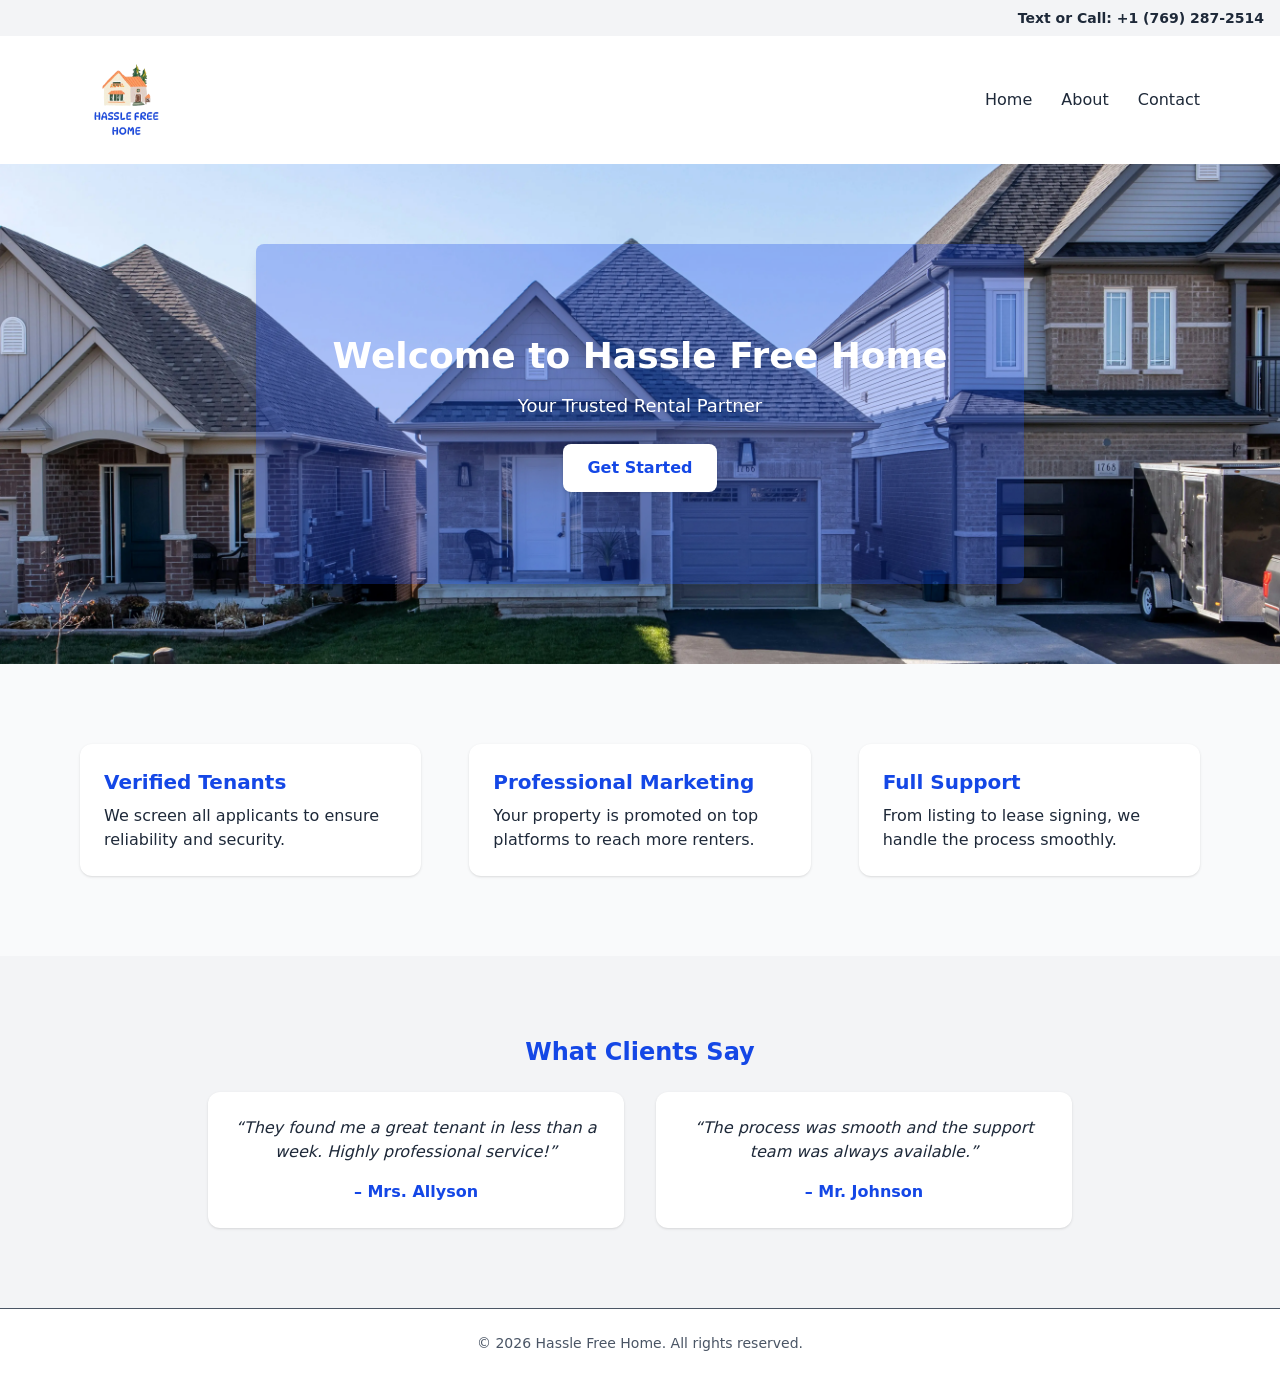
<file: index.html>
<!DOCTYPE html>
<html lang="en">
  <head>
    <meta charset="UTF-8" />
    <meta name="viewport" content="width=device-width, initial-scale=1.0" />
    <title>Hassle Free Home - Rent Out Your Property</title>
    <link rel="stylesheet" href="src/output.css" />
    <link type="image/png" sizes="96x96" rel="icon" href="favicon.png" />
  </head>
  <body class="min-h-screen bg-gray-50 text-gray-800">
    <header class="bg-white shadow-md">
      <!-- Top Contact Bar -->
      <div class="bg-gray-100 text-right px-4 py-2 text-sm font-bold">
        <span>Text or Call: +1 (769) 287-2514</span>
      </div>

      <!-- Main Header -->
      <div
        class="max-w-6xl mx-auto px-4 py-6 flex justify-between items-center"
      >
        <img class="h-20" src="asset/images/hassle-free-home.png" alt="Logo" />
        <nav class="space-x-6">
          <a href="index.html" class="hover:text-blue-700">Home</a>
          <a href="about.html" class="hover:text-blue-700">About</a>
          <a href="contact.html" class="hover:text-blue-700">Contact</a>
        </nav>
      </div>
    </header>

    <section
      class="bg-[url('../asset/images/home-one.webp')] relative w-full h-[500px] bg-cover bg-center flex items-center text-blue-700 py-20 text-center"
    >
      <div
        class="max-w-3xl mx-auto px-4 w-full h-full flex flex-col items-center justify-center text-white text-center md:bg-blue-700/30 rounded-lg shadow-lg"
      >
        <h2 class="text-4xl font-bold mb-4">Welcome to Hassle Free Home</h2>
        <p class="text-lg mb-6">Your Trusted Rental Partner</p>
        <a
          href="contact.html"
          class="bg-white text-blue-700 font-semibold px-6 py-3 rounded-lg shadow hover:bg-gray-200"
        >
          Get Started
        </a>
      </div>
    </section>

    <!-- Features -->
    <section id="features" class="py-20">
      <div class="max-w-6xl mx-auto px-4 grid md:grid-cols-3 gap-12">
        <div class="bg-white p-6 rounded-xl shadow">
          <h3 class="text-xl font-semibold text-blue-700 mb-2">
            Verified Tenants
          </h3>
          <p>We screen all applicants to ensure reliability and security.</p>
        </div>
        <div class="bg-white p-6 rounded-xl shadow">
          <h3 class="text-xl font-semibold text-blue-700 mb-2">
            Professional Marketing
          </h3>
          <p>
            Your property is promoted on top platforms to reach more renters.
          </p>
        </div>
        <div class="bg-white p-6 rounded-xl shadow">
          <h3 class="text-xl font-semibold text-blue-700 mb-2">Full Support</h3>
          <p>From listing to lease signing, we handle the process smoothly.</p>
        </div>
      </div>
    </section>

    <!-- Testimonials -->
    <section id="testimonials" class="bg-gray-100 py-20">
      <div class="max-w-4xl mx-auto px-4 text-center">
        <h3 class="text-2xl font-bold text-blue-700 mb-6">What Clients Say</h3>
        <div class="grid md:grid-cols-2 gap-8">
          <div class="bg-white p-6 rounded-xl shadow">
            <p class="italic">
              “They found me a great tenant in less than a week. Highly
              professional service!”
            </p>
            <p class="mt-4 font-semibold text-blue-700">– Mrs. Allyson</p>
          </div>
          <div class="bg-white p-6 rounded-xl shadow">
            <p class="italic">
              “The process was smooth and the support team was always
              available.”
            </p>
            <p class="mt-4 font-semibold text-blue-700">– Mr. Johnson</p>
          </div>
        </div>
      </div>
    </section>

    <!-- Footer -->
    <footer class="bg-white border-t py-6 text-center text-sm text-gray-600">
      ©
      <script>
        document.write(new Date().getFullYear());
      </script>
      Hassle Free Home. All rights reserved.
    </footer>
  </body>
</html>
</file>
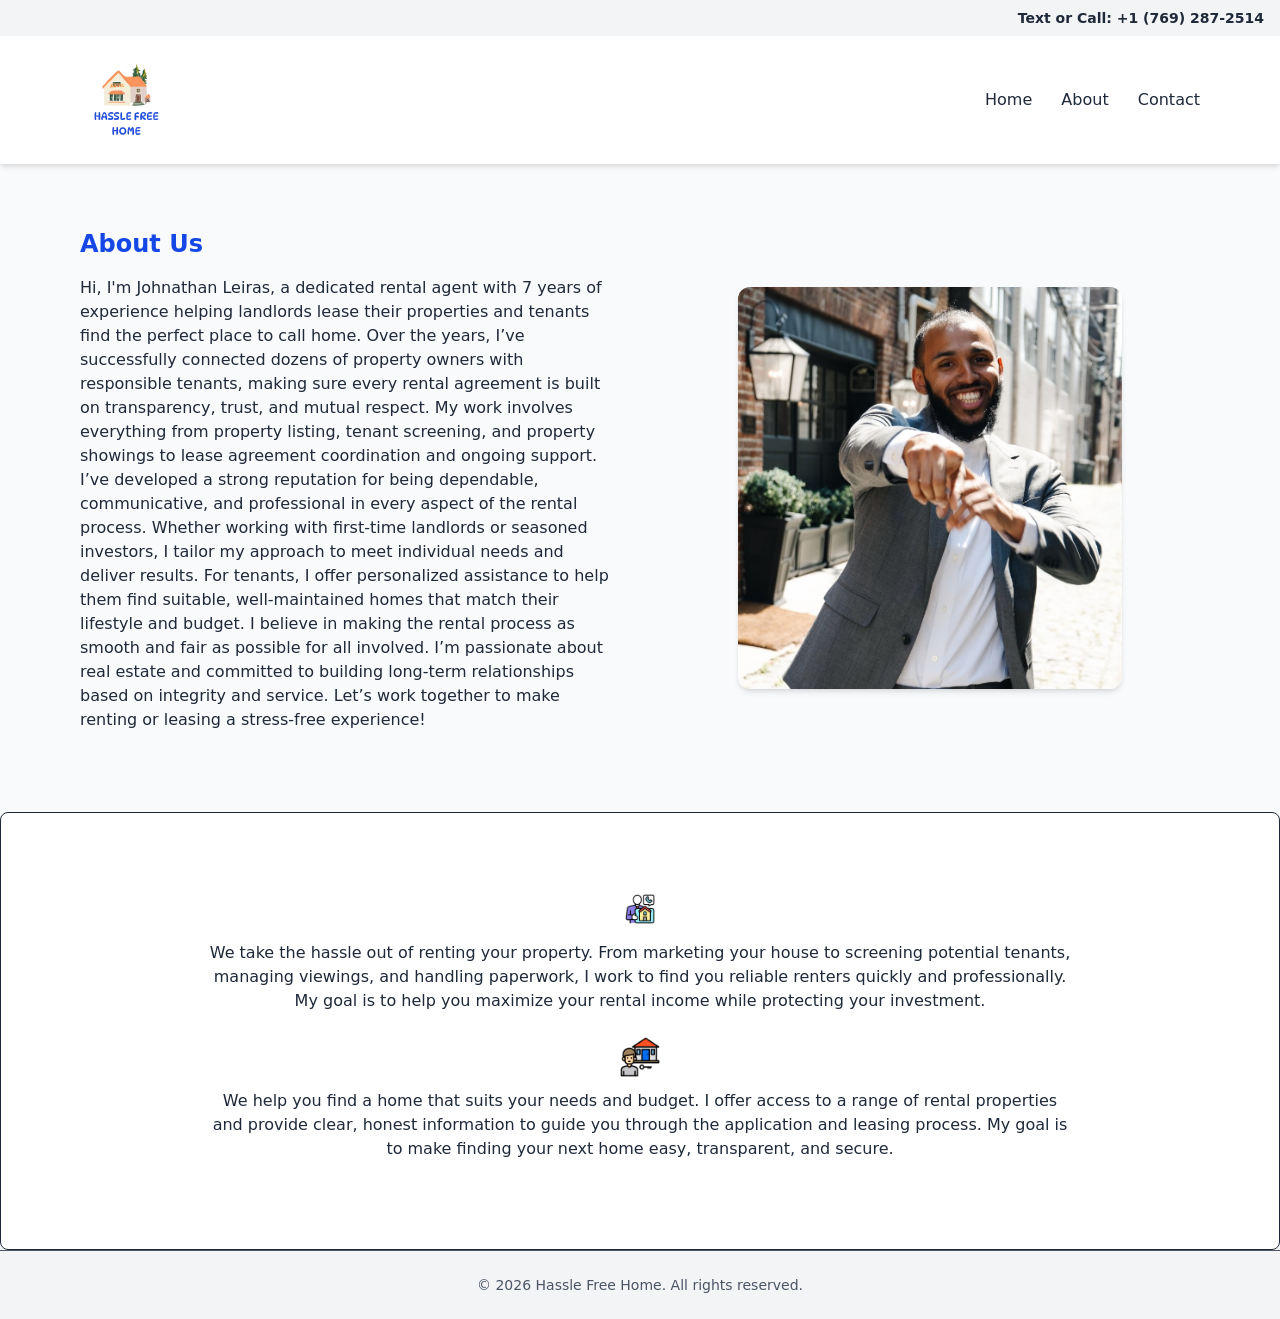
<file: about.html>
<!DOCTYPE html>
<html lang="en">
  <head>
    <meta charset="UTF-8" />
    <meta name="viewport" content="width=device-width, initial-scale=1.0" />
    <title>About Us - Hassle Free Home</title>
    <link rel="stylesheet" href="src/output.css" />
    <link type="image/png" sizes="96x96" rel="icon" href="favicon.png" />
  </head>
  <body class="bg-gray-50 text-gray-800">
    <header class="bg-white shadow-md">
      <!-- Top Contact Bar -->
      <div class="bg-gray-100 text-right px-4 py-2 text-sm font-bold">
        <span>Text or Call: +1 (769) 287-2514</span>
      </div>

      <!-- Main Header -->
      <div
        class="max-w-6xl mx-auto px-4 py-6 flex justify-between items-center"
      >
        <img class="h-20" src="asset/images/hassle-free-home.png" alt="Logo" />
        <nav class="space-x-6">
          <a href="index.html" class="hover:text-blue-700">Home</a>
          <a href="about.html" class="hover:text-blue-700">About</a>
          <a href="contact.html" class="hover:text-blue-700">Contact</a>
        </nav>
      </div>
    </header>

    <!-- About Section -->
    <section class="py-16">
      <div
        class="max-w-6xl mx-auto px-4 grid md:grid-cols-2 gap-10 items-center"
      >
        <div>
          <h2 class="text-2xl font-bold text-blue-700 mb-4">About Us</h2>
          <p class="mb-4">
            Hi, I'm Johnathan Leiras, a dedicated rental agent with 7 years of
            experience helping landlords lease their properties and tenants find
            the perfect place to call home. Over the years, I’ve successfully
            connected dozens of property owners with responsible tenants, making
            sure every rental agreement is built on transparency, trust, and
            mutual respect. My work involves everything from property listing,
            tenant screening, and property showings to lease agreement
            coordination and ongoing support. I’ve developed a strong reputation
            for being dependable, communicative, and professional in every
            aspect of the rental process. Whether working with first-time
            landlords or seasoned investors, I tailor my approach to meet
            individual needs and deliver results. For tenants, I offer
            personalized assistance to help them find suitable, well-maintained
            homes that match their lifestyle and budget. I believe in making the
            rental process as smooth and fair as possible for all involved. I’m
            passionate about real estate and committed to building long-term
            relationships based on integrity and service. Let’s work together to
            make renting or leasing a stress-free experience!
          </p>
        </div>
        <div class="flex justify-center">
          <img
            src="asset/images/Johnathan-Leiras.jpeg"
            alt="Taiwanese Agent"
            class="rounded-xl shadow-md max-w-xs md:max-w-sm"
          />
        </div>
      </div>
    </section>

    <!-- for tenant and landlord -->
    <section class="bg-white py-16 border rounded-lg">
      <div class="max-w-4xl mx-auto px-4 text-center">
        <img class="h-10 w-10 m-3 mx-auto" src="landlord.png" />
        <p class="mb-6">
          We take the hassle out of renting your property. From marketing your
          house to screening potential tenants, managing viewings, and handling
          paperwork, I work to find you reliable renters quickly and
          professionally. My goal is to help you maximize your rental income
          while protecting your investment.
        </p>
        <img class="h-10 w-10 m-3 mx-auto" src="tenant-icon.png" />
        <p class="mb-6">
          We help you find a home that suits your needs and budget. I offer
          access to a range of rental properties and provide clear, honest
          information to guide you through the application and leasing process.
          My goal is to make finding your next home easy, transparent, and
          secure.
        </p>
      </div>
    </section>

    <!-- Footer -->
    <footer class="bg-gray-100 border-t py-6 text-center text-sm text-gray-600">
      ©
      <script>
        document.write(new Date().getFullYear());
      </script>
      Hassle Free Home. All rights reserved.
    </footer>
  </body>
</html>
</file>
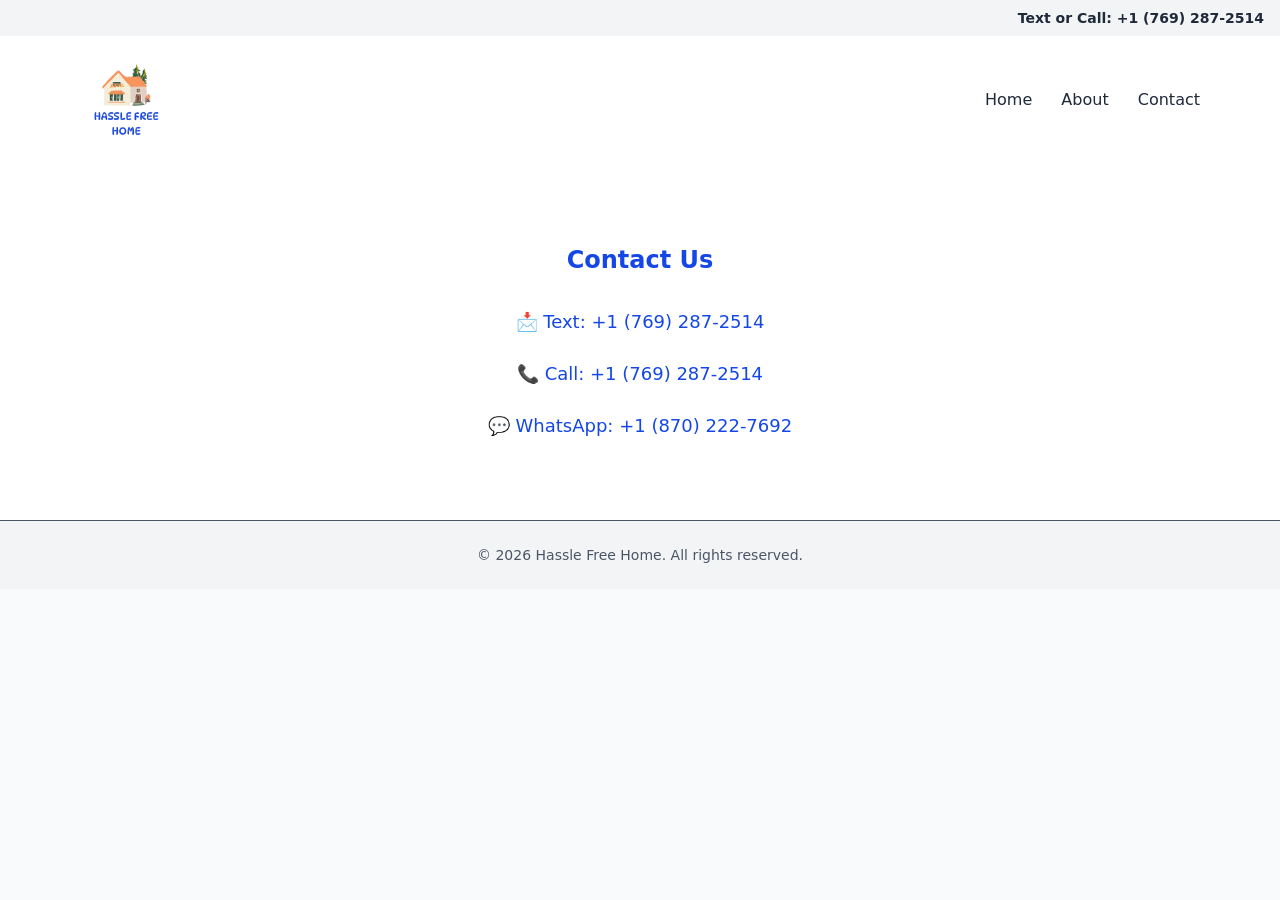
<file: contact.html>
<!DOCTYPE html>
<html lang="en">
  <head>
    <meta charset="UTF-8" />
    <meta name="viewport" content="width=device-width, initial-scale=1.0" />
    <title>Contact Us - Hassle Free Home</title>
    <link rel="stylesheet" href="src/output.css" />
    <link type="image/png" sizes="96x96" rel="icon" href="favicon.png" />
  </head>
  <body class="bg-gray-50 text-gray-800">
    <header class="bg-white shadow-md">
      <!-- Top Contact Bar -->
      <div class="bg-gray-100 text-right px-4 py-2 text-sm font-bold">
        <span>Text or Call: +1 (769) 287-2514</span>
      </div>

      <!-- Main Header -->
      <div
        class="max-w-6xl mx-auto px-4 py-6 flex justify-between items-center"
      >
        <img class="h-20" src="asset/images/hassle-free-home.png" alt="Logo" />
        <nav class="space-x-6">
          <a href="index.html" class="hover:text-blue-700">Home</a>
          <a href="about.html" class="hover:text-blue-700">About</a>
          <a href="contact.html" class="hover:text-blue-700">Contact</a>
        </nav>
      </div>
    </header>

    <!-- Contact Section -->
    <section id="contact" class="py-20 bg-white">
      <h3 class="text-2xl font-bold text-blue-700 mb-8 text-center">
        Contact Us
      </h3>

      <div class="max-w-md mx-auto px-6 flex flex-col space-y-6 text-center">
        <a
          href="sms:+17692872514"
          class="text-blue-700 hover:underline text-lg"
        >
          📩 Text: +1 (769) 287-2514
        </a>

        <a
          href="tel:+17692872514"
          class="text-blue-700 hover:underline text-lg"
        >
          📞 Call: +1 (769) 287-2514
        </a>

        <a
          href="https://wa.me/18702227692"
          target="_blank"
          class="text-blue-700 hover:underline text-lg"
        >
          💬 WhatsApp: +1 (870) 222-7692
        </a>
      </div>
    </section>

    <!-- Footer -->
    <footer class="bg-gray-100 border-t py-6 text-center text-sm text-gray-600">
      ©
      <script>
        document.write(new Date().getFullYear());
      </script>
      Hassle Free Home. All rights reserved.
    </footer>
  </body>
</html>
</file>
<file: src/output.css>
/*! tailwindcss v4.1.8 | MIT License | https://tailwindcss.com */
@layer properties;
@layer theme, base, components, utilities;
@layer theme {
  :root, :host {
    --font-sans: ui-sans-serif, system-ui, sans-serif, "Apple Color Emoji",
      "Segoe UI Emoji", "Segoe UI Symbol", "Noto Color Emoji";
    --font-mono: ui-monospace, SFMono-Regular, Menlo, Monaco, Consolas, "Liberation Mono",
      "Courier New", monospace;
    --color-blue-500: oklch(62.3% 0.214 259.815);
    --color-blue-700: oklch(48.8% 0.243 264.376);
    --color-blue-800: oklch(42.4% 0.199 265.638);
    --color-gray-50: oklch(98.5% 0.002 247.839);
    --color-gray-100: oklch(96.7% 0.003 264.542);
    --color-gray-200: oklch(92.8% 0.006 264.531);
    --color-gray-300: oklch(87.2% 0.01 258.338);
    --color-gray-600: oklch(44.6% 0.03 256.802);
    --color-gray-800: oklch(27.8% 0.033 256.848);
    --color-white: #fff;
    --spacing: 0.25rem;
    --container-xs: 20rem;
    --container-sm: 24rem;
    --container-md: 28rem;
    --container-xl: 36rem;
    --container-2xl: 42rem;
    --container-3xl: 48rem;
    --container-4xl: 56rem;
    --container-6xl: 72rem;
    --text-sm: 0.875rem;
    --text-sm--line-height: calc(1.25 / 0.875);
    --text-lg: 1.125rem;
    --text-lg--line-height: calc(1.75 / 1.125);
    --text-xl: 1.25rem;
    --text-xl--line-height: calc(1.75 / 1.25);
    --text-2xl: 1.5rem;
    --text-2xl--line-height: calc(2 / 1.5);
    --text-3xl: 1.875rem;
    --text-3xl--line-height: calc(2.25 / 1.875);
    --text-4xl: 2.25rem;
    --text-4xl--line-height: calc(2.5 / 2.25);
    --font-weight-semibold: 600;
    --font-weight-bold: 700;
    --radius-md: 0.375rem;
    --radius-lg: 0.5rem;
    --radius-xl: 0.75rem;
    --default-font-family: var(--font-sans);
    --default-mono-font-family: var(--font-mono);
  }
}
@layer base {
  *, ::after, ::before, ::backdrop, ::file-selector-button {
    box-sizing: border-box;
    margin: 0;
    padding: 0;
    border: 0 solid;
  }
  html, :host {
    line-height: 1.5;
    -webkit-text-size-adjust: 100%;
    tab-size: 4;
    font-family: var(--default-font-family, ui-sans-serif, system-ui, sans-serif, "Apple Color Emoji", "Segoe UI Emoji", "Segoe UI Symbol", "Noto Color Emoji");
    font-feature-settings: var(--default-font-feature-settings, normal);
    font-variation-settings: var(--default-font-variation-settings, normal);
    -webkit-tap-highlight-color: transparent;
  }
  hr {
    height: 0;
    color: inherit;
    border-top-width: 1px;
  }
  abbr:where([title]) {
    -webkit-text-decoration: underline dotted;
    text-decoration: underline dotted;
  }
  h1, h2, h3, h4, h5, h6 {
    font-size: inherit;
    font-weight: inherit;
  }
  a {
    color: inherit;
    -webkit-text-decoration: inherit;
    text-decoration: inherit;
  }
  b, strong {
    font-weight: bolder;
  }
  code, kbd, samp, pre {
    font-family: var(--default-mono-font-family, ui-monospace, SFMono-Regular, Menlo, Monaco, Consolas, "Liberation Mono", "Courier New", monospace);
    font-feature-settings: var(--default-mono-font-feature-settings, normal);
    font-variation-settings: var(--default-mono-font-variation-settings, normal);
    font-size: 1em;
  }
  small {
    font-size: 80%;
  }
  sub, sup {
    font-size: 75%;
    line-height: 0;
    position: relative;
    vertical-align: baseline;
  }
  sub {
    bottom: -0.25em;
  }
  sup {
    top: -0.5em;
  }
  table {
    text-indent: 0;
    border-color: inherit;
    border-collapse: collapse;
  }
  :-moz-focusring {
    outline: auto;
  }
  progress {
    vertical-align: baseline;
  }
  summary {
    display: list-item;
  }
  ol, ul, menu {
    list-style: none;
  }
  img, svg, video, canvas, audio, iframe, embed, object {
    display: block;
    vertical-align: middle;
  }
  img, video {
    max-width: 100%;
    height: auto;
  }
  button, input, select, optgroup, textarea, ::file-selector-button {
    font: inherit;
    font-feature-settings: inherit;
    font-variation-settings: inherit;
    letter-spacing: inherit;
    color: inherit;
    border-radius: 0;
    background-color: transparent;
    opacity: 1;
  }
  :where(select:is([multiple], [size])) optgroup {
    font-weight: bolder;
  }
  :where(select:is([multiple], [size])) optgroup option {
    padding-inline-start: 20px;
  }
  ::file-selector-button {
    margin-inline-end: 4px;
  }
  ::placeholder {
    opacity: 1;
  }
  @supports (not (-webkit-appearance: -apple-pay-button))  or (contain-intrinsic-size: 1px) {
    ::placeholder {
      color: currentcolor;
      @supports (color: color-mix(in lab, red, red)) {
        color: color-mix(in oklab, currentcolor 50%, transparent);
      }
    }
  }
  textarea {
    resize: vertical;
  }
  ::-webkit-search-decoration {
    -webkit-appearance: none;
  }
  ::-webkit-date-and-time-value {
    min-height: 1lh;
    text-align: inherit;
  }
  ::-webkit-datetime-edit {
    display: inline-flex;
  }
  ::-webkit-datetime-edit-fields-wrapper {
    padding: 0;
  }
  ::-webkit-datetime-edit, ::-webkit-datetime-edit-year-field, ::-webkit-datetime-edit-month-field, ::-webkit-datetime-edit-day-field, ::-webkit-datetime-edit-hour-field, ::-webkit-datetime-edit-minute-field, ::-webkit-datetime-edit-second-field, ::-webkit-datetime-edit-millisecond-field, ::-webkit-datetime-edit-meridiem-field {
    padding-block: 0;
  }
  :-moz-ui-invalid {
    box-shadow: none;
  }
  button, input:where([type="button"], [type="reset"], [type="submit"]), ::file-selector-button {
    appearance: button;
  }
  ::-webkit-inner-spin-button, ::-webkit-outer-spin-button {
    height: auto;
  }
  [hidden]:where(:not([hidden="until-found"])) {
    display: none !important;
  }
}
@layer utilities {
  .relative {
    position: relative;
  }
  .col-1 {
    grid-column: 1;
  }
  .float-right {
    float: right;
  }
  .m-3 {
    margin: calc(var(--spacing) * 3);
  }
  .m-4 {
    margin: calc(var(--spacing) * 4);
  }
  .mx-auto {
    margin-inline: auto;
  }
  .mt-4 {
    margin-top: calc(var(--spacing) * 4);
  }
  .mb-2 {
    margin-bottom: calc(var(--spacing) * 2);
  }
  .mb-4 {
    margin-bottom: calc(var(--spacing) * 4);
  }
  .mb-6 {
    margin-bottom: calc(var(--spacing) * 6);
  }
  .mb-8 {
    margin-bottom: calc(var(--spacing) * 8);
  }
  .flex {
    display: flex;
  }
  .grid {
    display: grid;
  }
  .table {
    display: table;
  }
  .size-6 {
    width: calc(var(--spacing) * 6);
    height: calc(var(--spacing) * 6);
  }
  .h-3 {
    height: calc(var(--spacing) * 3);
  }
  .h-6 {
    height: calc(var(--spacing) * 6);
  }
  .h-10 {
    height: calc(var(--spacing) * 10);
  }
  .h-20 {
    height: calc(var(--spacing) * 20);
  }
  .h-\[500px\] {
    height: 500px;
  }
  .h-full {
    height: 100%;
  }
  .min-h-screen {
    min-height: 100vh;
  }
  .w-3 {
    width: calc(var(--spacing) * 3);
  }
  .w-10 {
    width: calc(var(--spacing) * 10);
  }
  .w-full {
    width: 100%;
  }
  .max-w-2xl {
    max-width: var(--container-2xl);
  }
  .max-w-3xl {
    max-width: var(--container-3xl);
  }
  .max-w-4xl {
    max-width: var(--container-4xl);
  }
  .max-w-6xl {
    max-width: var(--container-6xl);
  }
  .max-w-md {
    max-width: var(--container-md);
  }
  .max-w-xl {
    max-width: var(--container-xl);
  }
  .max-w-xs {
    max-width: var(--container-xs);
  }
  .border-collapse {
    border-collapse: collapse;
  }
  .resize {
    resize: both;
  }
  .grid-cols-3 {
    grid-template-columns: repeat(3, minmax(0, 1fr));
  }
  .flex-col {
    flex-direction: column;
  }
  .items-center {
    align-items: center;
  }
  .justify-between {
    justify-content: space-between;
  }
  .justify-center {
    justify-content: center;
  }
  .justify-evenly {
    justify-content: space-evenly;
  }
  .gap-8 {
    gap: calc(var(--spacing) * 8);
  }
  .gap-10 {
    gap: calc(var(--spacing) * 10);
  }
  .gap-12 {
    gap: calc(var(--spacing) * 12);
  }
  .space-y-4 {
    :where(& > :not(:last-child)) {
      --tw-space-y-reverse: 0;
      margin-block-start: calc(calc(var(--spacing) * 4) * var(--tw-space-y-reverse));
      margin-block-end: calc(calc(var(--spacing) * 4) * calc(1 - var(--tw-space-y-reverse)));
    }
  }
  .space-y-6 {
    :where(& > :not(:last-child)) {
      --tw-space-y-reverse: 0;
      margin-block-start: calc(calc(var(--spacing) * 6) * var(--tw-space-y-reverse));
      margin-block-end: calc(calc(var(--spacing) * 6) * calc(1 - var(--tw-space-y-reverse)));
    }
  }
  .space-x-6 {
    :where(& > :not(:last-child)) {
      --tw-space-x-reverse: 0;
      margin-inline-start: calc(calc(var(--spacing) * 6) * var(--tw-space-x-reverse));
      margin-inline-end: calc(calc(var(--spacing) * 6) * calc(1 - var(--tw-space-x-reverse)));
    }
  }
  .rounded-lg {
    border-radius: var(--radius-lg);
  }
  .rounded-md {
    border-radius: var(--radius-md);
  }
  .rounded-xl {
    border-radius: var(--radius-xl);
  }
  .rounded-b-lg {
    border-bottom-right-radius: var(--radius-lg);
    border-bottom-left-radius: var(--radius-lg);
  }
  .border {
    border-style: var(--tw-border-style);
    border-width: 1px;
  }
  .border-1 {
    border-style: var(--tw-border-style);
    border-width: 1px;
  }
  .border-t {
    border-top-style: var(--tw-border-style);
    border-top-width: 1px;
  }
  .border-r {
    border-right-style: var(--tw-border-style);
    border-right-width: 1px;
  }
  .border-l {
    border-left-style: var(--tw-border-style);
    border-left-width: 1px;
  }
  .border-gray-300 {
    border-color: var(--color-gray-300);
  }
  .bg-blue-700 {
    background-color: var(--color-blue-700);
  }
  .bg-blue-700\/10 {
    background-color: color-mix(in srgb, oklch(48.8% 0.243 264.376) 10%, transparent);
    @supports (color: color-mix(in lab, red, red)) {
      background-color: color-mix(in oklab, var(--color-blue-700) 10%, transparent);
    }
  }
  .bg-blue-700\/20 {
    background-color: color-mix(in srgb, oklch(48.8% 0.243 264.376) 20%, transparent);
    @supports (color: color-mix(in lab, red, red)) {
      background-color: color-mix(in oklab, var(--color-blue-700) 20%, transparent);
    }
  }
  .bg-blue-700\/30 {
    background-color: color-mix(in srgb, oklch(48.8% 0.243 264.376) 30%, transparent);
    @supports (color: color-mix(in lab, red, red)) {
      background-color: color-mix(in oklab, var(--color-blue-700) 30%, transparent);
    }
  }
  .bg-blue-700\/50 {
    background-color: color-mix(in srgb, oklch(48.8% 0.243 264.376) 50%, transparent);
    @supports (color: color-mix(in lab, red, red)) {
      background-color: color-mix(in oklab, var(--color-blue-700) 50%, transparent);
    }
  }
  .bg-blue-700\/55 {
    background-color: color-mix(in srgb, oklch(48.8% 0.243 264.376) 55%, transparent);
    @supports (color: color-mix(in lab, red, red)) {
      background-color: color-mix(in oklab, var(--color-blue-700) 55%, transparent);
    }
  }
  .bg-blue-700\/80 {
    background-color: color-mix(in srgb, oklch(48.8% 0.243 264.376) 80%, transparent);
    @supports (color: color-mix(in lab, red, red)) {
      background-color: color-mix(in oklab, var(--color-blue-700) 80%, transparent);
    }
  }
  .bg-blue-700\/85 {
    background-color: color-mix(in srgb, oklch(48.8% 0.243 264.376) 85%, transparent);
    @supports (color: color-mix(in lab, red, red)) {
      background-color: color-mix(in oklab, var(--color-blue-700) 85%, transparent);
    }
  }
  .bg-blue-700\/90 {
    background-color: color-mix(in srgb, oklch(48.8% 0.243 264.376) 90%, transparent);
    @supports (color: color-mix(in lab, red, red)) {
      background-color: color-mix(in oklab, var(--color-blue-700) 90%, transparent);
    }
  }
  .bg-gray-50 {
    background-color: var(--color-gray-50);
  }
  .bg-gray-100 {
    background-color: var(--color-gray-100);
  }
  .bg-white {
    background-color: var(--color-white);
  }
  .bg-\[url\(\'\.\.\/asset\/images\/home-one\.webp\'\)\] {
    background-image: url('../asset/images/home-one.webp');
  }
  .bg-\[url\(\'\/images\/hero-header\.png\'\)\] {
    background-image: url('/images/hero-header.png');
  }
  .bg-\[url\(\'asset\/images\/home-one\.webp\'\)\] {
    background-image: url('asset/images/home-one.webp');
  }
  .bg-cover {
    background-size: cover;
  }
  .bg-center {
    background-position: center;
  }
  .p-6 {
    padding: calc(var(--spacing) * 6);
  }
  .px-4 {
    padding-inline: calc(var(--spacing) * 4);
  }
  .px-6 {
    padding-inline: calc(var(--spacing) * 6);
  }
  .py-2 {
    padding-block: calc(var(--spacing) * 2);
  }
  .py-3 {
    padding-block: calc(var(--spacing) * 3);
  }
  .py-6 {
    padding-block: calc(var(--spacing) * 6);
  }
  .py-16 {
    padding-block: calc(var(--spacing) * 16);
  }
  .py-20 {
    padding-block: calc(var(--spacing) * 20);
  }
  .text-center {
    text-align: center;
  }
  .text-right {
    text-align: right;
  }
  .text-2xl {
    font-size: var(--text-2xl);
    line-height: var(--tw-leading, var(--text-2xl--line-height));
  }
  .text-3xl {
    font-size: var(--text-3xl);
    line-height: var(--tw-leading, var(--text-3xl--line-height));
  }
  .text-4xl {
    font-size: var(--text-4xl);
    line-height: var(--tw-leading, var(--text-4xl--line-height));
  }
  .text-lg {
    font-size: var(--text-lg);
    line-height: var(--tw-leading, var(--text-lg--line-height));
  }
  .text-sm {
    font-size: var(--text-sm);
    line-height: var(--tw-leading, var(--text-sm--line-height));
  }
  .text-xl {
    font-size: var(--text-xl);
    line-height: var(--tw-leading, var(--text-xl--line-height));
  }
  .font-bold {
    --tw-font-weight: var(--font-weight-bold);
    font-weight: var(--font-weight-bold);
  }
  .font-semibold {
    --tw-font-weight: var(--font-weight-semibold);
    font-weight: var(--font-weight-semibold);
  }
  .text-blue-700 {
    color: var(--color-blue-700);
  }
  .text-gray-600 {
    color: var(--color-gray-600);
  }
  .text-gray-800 {
    color: var(--color-gray-800);
  }
  .text-white {
    color: var(--color-white);
  }
  .italic {
    font-style: italic;
  }
  .underline {
    text-decoration-line: underline;
  }
  .shadow {
    --tw-shadow: 0 1px 3px 0 var(--tw-shadow-color, rgb(0 0 0 / 0.1)), 0 1px 2px -1px var(--tw-shadow-color, rgb(0 0 0 / 0.1));
    box-shadow: var(--tw-inset-shadow), var(--tw-inset-ring-shadow), var(--tw-ring-offset-shadow), var(--tw-ring-shadow), var(--tw-shadow);
  }
  .shadow-lg {
    --tw-shadow: 0 10px 15px -3px var(--tw-shadow-color, rgb(0 0 0 / 0.1)), 0 4px 6px -4px var(--tw-shadow-color, rgb(0 0 0 / 0.1));
    box-shadow: var(--tw-inset-shadow), var(--tw-inset-ring-shadow), var(--tw-ring-offset-shadow), var(--tw-ring-shadow), var(--tw-shadow);
  }
  .shadow-md {
    --tw-shadow: 0 4px 6px -1px var(--tw-shadow-color, rgb(0 0 0 / 0.1)), 0 2px 4px -2px var(--tw-shadow-color, rgb(0 0 0 / 0.1));
    box-shadow: var(--tw-inset-shadow), var(--tw-inset-ring-shadow), var(--tw-ring-offset-shadow), var(--tw-ring-shadow), var(--tw-shadow);
  }
  .outline {
    outline-style: var(--tw-outline-style);
    outline-width: 1px;
  }
  .hover\:bg-blue-800 {
    &:hover {
      @media (hover: hover) {
        background-color: var(--color-blue-800);
      }
    }
  }
  .hover\:bg-gray-200 {
    &:hover {
      @media (hover: hover) {
        background-color: var(--color-gray-200);
      }
    }
  }
  .hover\:text-blue-700 {
    &:hover {
      @media (hover: hover) {
        color: var(--color-blue-700);
      }
    }
  }
  .hover\:underline {
    &:hover {
      @media (hover: hover) {
        text-decoration-line: underline;
      }
    }
  }
  .focus\:ring-2 {
    &:focus {
      --tw-ring-shadow: var(--tw-ring-inset,) 0 0 0 calc(2px + var(--tw-ring-offset-width)) var(--tw-ring-color, currentcolor);
      box-shadow: var(--tw-inset-shadow), var(--tw-inset-ring-shadow), var(--tw-ring-offset-shadow), var(--tw-ring-shadow), var(--tw-shadow);
    }
  }
  .focus\:ring-blue-500 {
    &:focus {
      --tw-ring-color: var(--color-blue-500);
    }
  }
  .focus\:outline-none {
    &:focus {
      --tw-outline-style: none;
      outline-style: none;
    }
  }
  .md\:max-w-sm {
    @media (width >= 48rem) {
      max-width: var(--container-sm);
    }
  }
  .md\:grid-cols-2 {
    @media (width >= 48rem) {
      grid-template-columns: repeat(2, minmax(0, 1fr));
    }
  }
  .md\:grid-cols-3 {
    @media (width >= 48rem) {
      grid-template-columns: repeat(3, minmax(0, 1fr));
    }
  }
  .md\:rounded-lg {
    @media (width >= 48rem) {
      border-radius: var(--radius-lg);
    }
  }
  .md\:bg-blue-700\/30 {
    @media (width >= 48rem) {
      background-color: color-mix(in srgb, oklch(48.8% 0.243 264.376) 30%, transparent);
      @supports (color: color-mix(in lab, red, red)) {
        background-color: color-mix(in oklab, var(--color-blue-700) 30%, transparent);
      }
    }
  }
  .md\:shadow-lg {
    @media (width >= 48rem) {
      --tw-shadow: 0 10px 15px -3px var(--tw-shadow-color, rgb(0 0 0 / 0.1)), 0 4px 6px -4px var(--tw-shadow-color, rgb(0 0 0 / 0.1));
      box-shadow: var(--tw-inset-shadow), var(--tw-inset-ring-shadow), var(--tw-ring-offset-shadow), var(--tw-ring-shadow), var(--tw-shadow);
    }
  }
}
@property --tw-space-y-reverse {
  syntax: "*";
  inherits: false;
  initial-value: 0;
}
@property --tw-space-x-reverse {
  syntax: "*";
  inherits: false;
  initial-value: 0;
}
@property --tw-border-style {
  syntax: "*";
  inherits: false;
  initial-value: solid;
}
@property --tw-font-weight {
  syntax: "*";
  inherits: false;
}
@property --tw-shadow {
  syntax: "*";
  inherits: false;
  initial-value: 0 0 #0000;
}
@property --tw-shadow-color {
  syntax: "*";
  inherits: false;
}
@property --tw-shadow-alpha {
  syntax: "<percentage>";
  inherits: false;
  initial-value: 100%;
}
@property --tw-inset-shadow {
  syntax: "*";
  inherits: false;
  initial-value: 0 0 #0000;
}
@property --tw-inset-shadow-color {
  syntax: "*";
  inherits: false;
}
@property --tw-inset-shadow-alpha {
  syntax: "<percentage>";
  inherits: false;
  initial-value: 100%;
}
@property --tw-ring-color {
  syntax: "*";
  inherits: false;
}
@property --tw-ring-shadow {
  syntax: "*";
  inherits: false;
  initial-value: 0 0 #0000;
}
@property --tw-inset-ring-color {
  syntax: "*";
  inherits: false;
}
@property --tw-inset-ring-shadow {
  syntax: "*";
  inherits: false;
  initial-value: 0 0 #0000;
}
@property --tw-ring-inset {
  syntax: "*";
  inherits: false;
}
@property --tw-ring-offset-width {
  syntax: "<length>";
  inherits: false;
  initial-value: 0px;
}
@property --tw-ring-offset-color {
  syntax: "*";
  inherits: false;
  initial-value: #fff;
}
@property --tw-ring-offset-shadow {
  syntax: "*";
  inherits: false;
  initial-value: 0 0 #0000;
}
@property --tw-outline-style {
  syntax: "*";
  inherits: false;
  initial-value: solid;
}
@layer properties {
  @supports ((-webkit-hyphens: none) and (not (margin-trim: inline))) or ((-moz-orient: inline) and (not (color:rgb(from red r g b)))) {
    *, ::before, ::after, ::backdrop {
      --tw-space-y-reverse: 0;
      --tw-space-x-reverse: 0;
      --tw-border-style: solid;
      --tw-font-weight: initial;
      --tw-shadow: 0 0 #0000;
      --tw-shadow-color: initial;
      --tw-shadow-alpha: 100%;
      --tw-inset-shadow: 0 0 #0000;
      --tw-inset-shadow-color: initial;
      --tw-inset-shadow-alpha: 100%;
      --tw-ring-color: initial;
      --tw-ring-shadow: 0 0 #0000;
      --tw-inset-ring-color: initial;
      --tw-inset-ring-shadow: 0 0 #0000;
      --tw-ring-inset: initial;
      --tw-ring-offset-width: 0px;
      --tw-ring-offset-color: #fff;
      --tw-ring-offset-shadow: 0 0 #0000;
      --tw-outline-style: solid;
    }
  }
}
</file>
